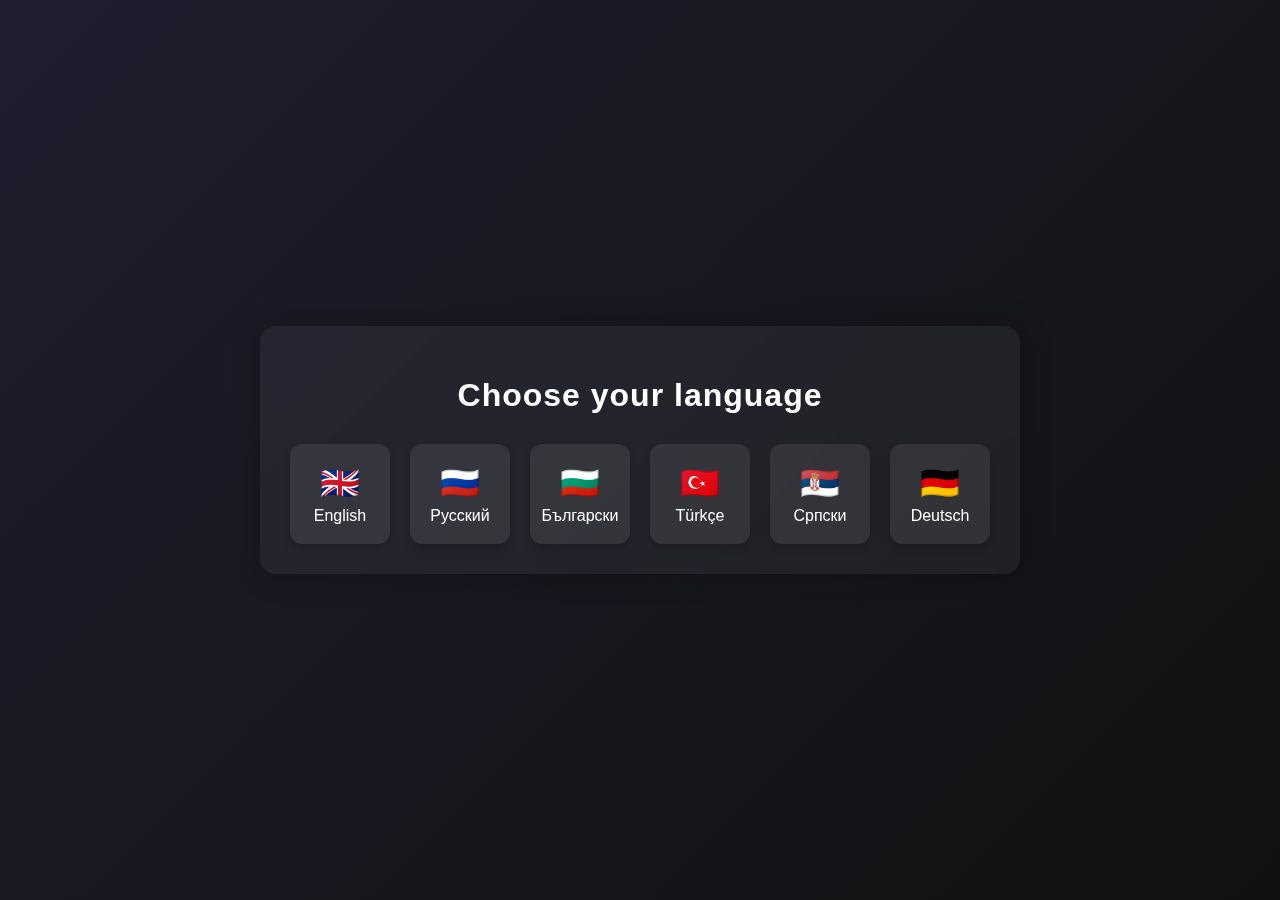
<file: index.html>
<!DOCTYPE html>
<html lang="en">
<head>
  <meta charset="UTF-8" />
  <meta name="viewport" content="width=device-width, initial-scale=1" />
  <title>Select Language</title>
  <style>
    body {
      margin: 0;
      font-family: 'Segoe UI', Tahoma, Geneva, Verdana, sans-serif;
      background: linear-gradient(135deg, #1e1e2f, #111);
      display: flex;
      align-items: center;
      justify-content: center;
      height: 100vh;
      color: #fff;
    }

    .container {
      text-align: center;
      padding: 30px;
      background-color: rgba(255, 255, 255, 0.05);
      border-radius: 16px;
      box-shadow: 0 0 30px rgba(0, 0, 0, 0.3);
      backdrop-filter: blur(8px);
    }

    h1 {
      font-size: 2rem;
      margin-bottom: 30px;
      letter-spacing: 1px;
    }

    .flags {
      display: flex;
      flex-wrap: wrap;
      gap: 20px;
      justify-content: center;
    }

    .flag-btn {
      display: flex;
      flex-direction: column;
      align-items: center;
      justify-content: center;
      width: 100px;
      height: 100px;
      border-radius: 12px;
      border: none;
      background-color: #ffffff15;
      color: white;
      font-size: 16px;
      cursor: pointer;
      transition: all 0.25s ease;
      box-shadow: 0 4px 10px rgba(0,0,0,0.2);
    }

    .flag-btn span {
      font-size: 2rem;
      margin-bottom: 5px;
    }

    .flag-btn:hover {
      background-color: #ffffff30;
      transform: translateY(-4px);
    }

    @media (max-width: 600px) {
      .flag-btn {
        width: 80px;
        height: 80px;
        font-size: 14px;
      }

      .flag-btn span {
        font-size: 1.5rem;
      }
    }
  </style>
</head>
<body>
  <div class="container">
    <h1>Choose your language</h1>
    <div class="flags">
      <button class="flag-btn" onclick="setLanguage('en')" title="English">
        <span>🇬🇧</span>English
      </button>
      <button class="flag-btn" onclick="setLanguage('ru')" title="Русский">
        <span>🇷🇺</span>Русский
      </button>
      <button class="flag-btn" onclick="setLanguage('bg')" title="Български">
        <span>🇧🇬</span>Български
      </button>
      <button class="flag-btn" onclick="setLanguage('tr')" title="Türkçe">
        <span>🇹🇷</span>Türkçe
      </button>
      <button class="flag-btn" onclick="setLanguage('sr')" title="Српски">
        <span>🇷🇸</span>Српски
     </button>
    <button class="flag-btn" onclick="setLanguage('de')" title="Deutsch">
        <span>🇩🇪</span>Deutsch
    </button>
    </div>
  </div>

  <script>
    function setCookie(name, value, days) {
      const d = new Date();
      d.setTime(d.getTime() + days * 24 * 60 * 60 * 1000);
      document.cookie = `${name}=${value};expires=${d.toUTCString()};path=/`;
    }

    function getCookie(name) {
      const value = `; ${document.cookie}`;
      const parts = value.split(`; ${name}=`);
      if (parts.length === 2) return parts.pop().split(';').shift();
    }

    function setLanguage(lang) {
      setCookie('lang', lang, 365);
      window.location.href = `index_${lang}.html`;
    }

    // Авто-перенаправление, если язык уже выбран
    const savedLang = getCookie('lang');
    if (savedLang) {
      window.location.href = `index_${savedLang}.html`;
    }
  </script>
</body>
</html>
</file>
